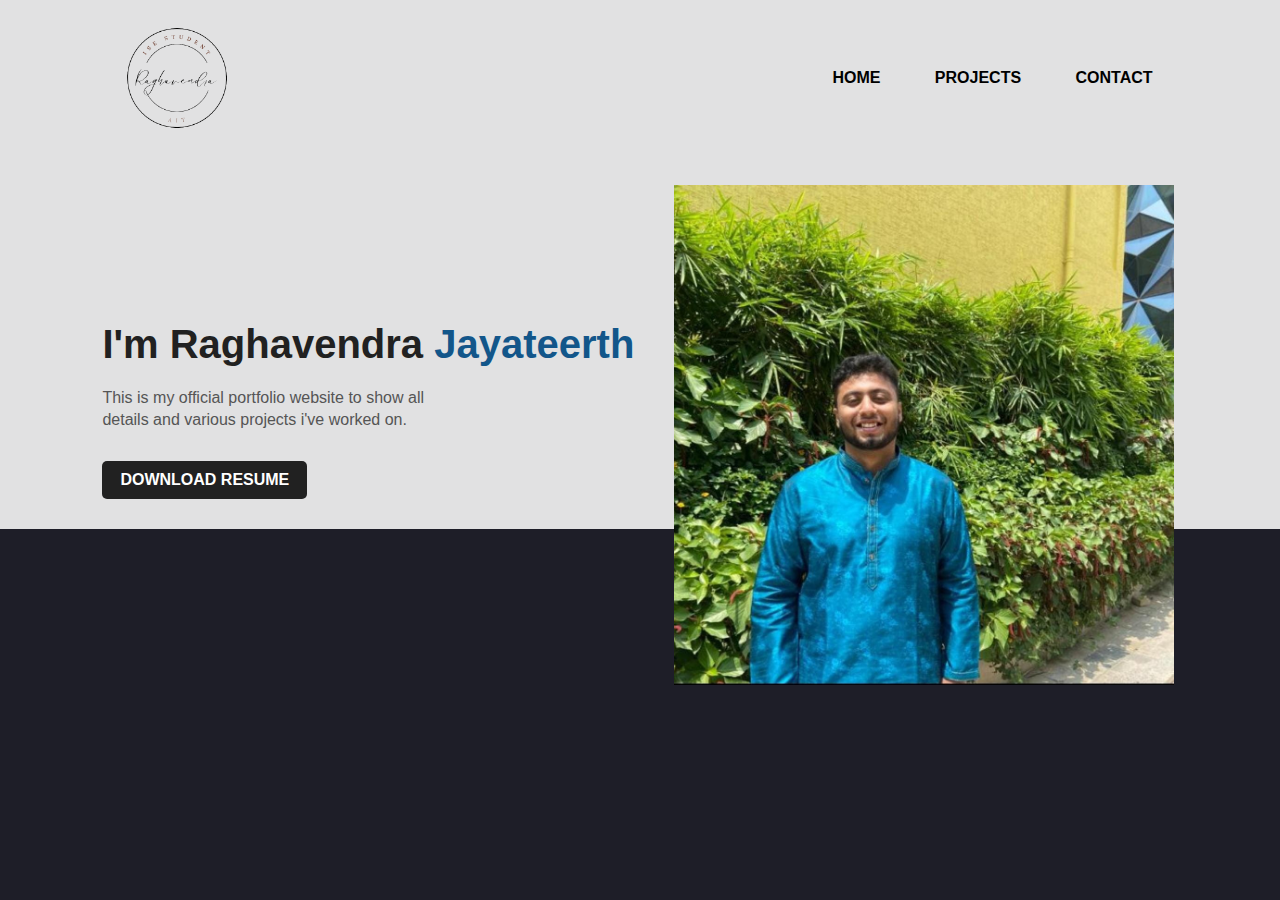
<file: index.html>
<!DOCTYPE html>
<html>
    <head>
        <title> Personal Portfolio</title>
        <link rel="stylesheet" href="stylesheet.css" class="logo">
        <meta name="viewport" content="width=device-width">
        
    </head>
    <body>
        <div class="hero">
            <nav>
                <img src="Raghavendra-removebg-preview.png">
                <ul>
                    <li><a href="home.html">HOME</a></li>
                    <li><a href="projects.html">PROJECTS</a></li>
                    <li><a href="contact.html">CONTACT</a></li>
                </ul>
            </nav>
            <div class="detel">
                <h1> I'm Raghavendra <span> Jayateerth</span></h1>
                <p>This is my official portfolio website to show all
                    <br> details and various projects i've worked on.</p>
                <a href="https://drive.google.com/file/d/1dTEU-MAbseiIfl8hNRQ618qXMBBm4Oa6/view?usp=sharing">DOWNLOAD RESUME</a>
            </div>
            <div class="image">
               <a href="https://www.linkedin.com/in/rj2001" ><img src="Dp.jpeg"></a>
            </div>
        </div> 
    </body>
</html>
</file>
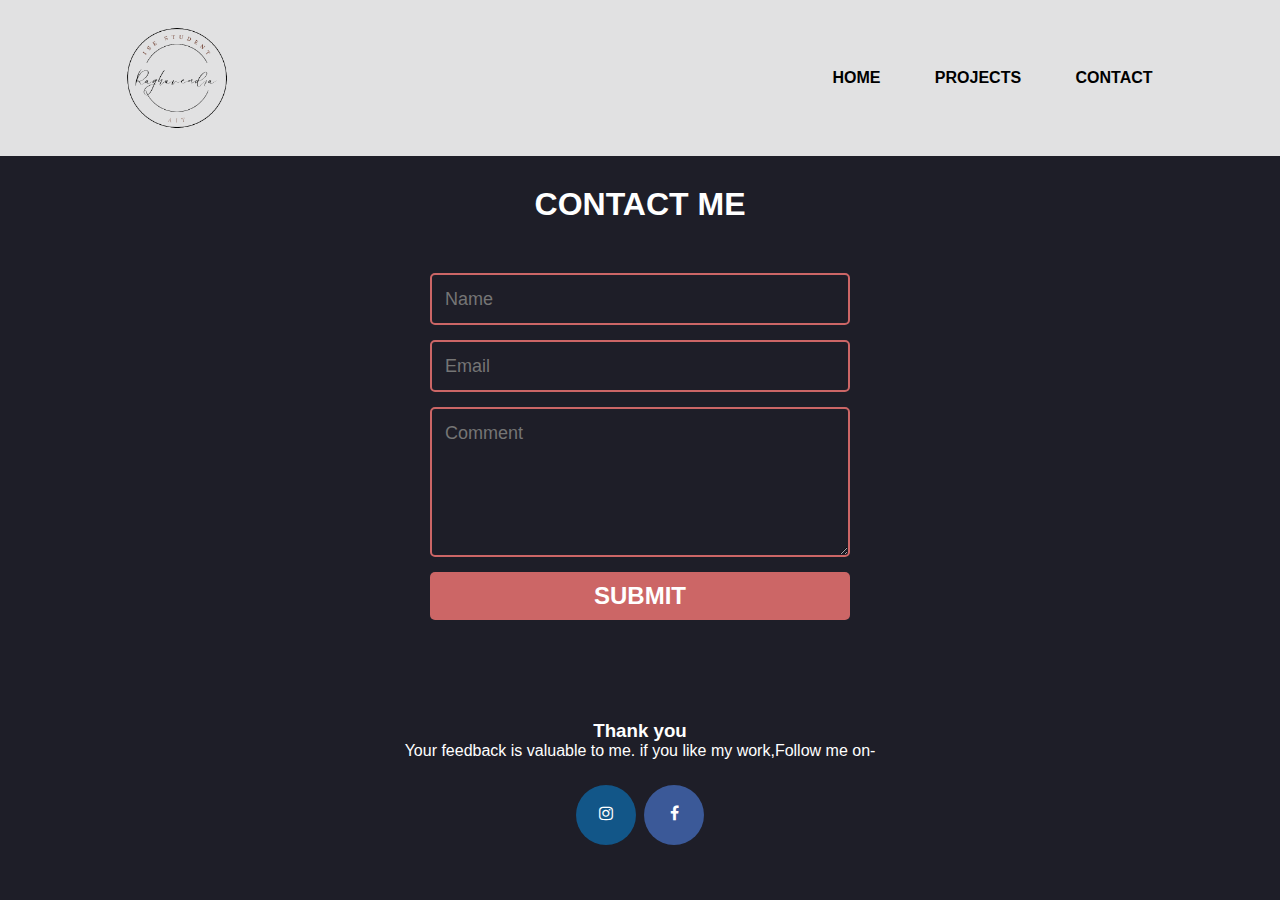
<file: contact.html>
<!DOCTYPE html>
<html>
    <head>
        <title> Personal Portfolio</title>
        <meta name="viewport" content="width=device-width">
        <link rel="stylesheet" href="stylesheet.css" class="logo">
        <link rel="stylesheet" href="https://cdnjs.cloudflare.com/ajax/libs/font-awesome/4.7.0/css/font-awesome.min.css">

        
    </head>
    <body>
        <div class="hero">
            <nav>
                <img src="Raghavendra-removebg-preview.png">
                <ul>
                    <li><a href="index.html">HOME</a></li>
                    <li><a href="projects.html">PROJECTS</a></li>
                    <li><a href="contact.html">CONTACT</a></li>
                </ul>
            </nav>
        </div>
        <div>
            <h1 class="head">CONTACT ME</h1>
            <form  action="https://formspree.io/f/mknegvra" method="POST">      
                <input name="name" type="text" class="feedback-input" placeholder="Name" />   
                <input name="email" type="text" class="feedback-input" placeholder="Email" />
                <textarea name="text" class="feedback-input" placeholder="Comment"></textarea>
                <input type="submit" value="SUBMIT"/>
              </form>
        </div>
        <footer>
            <div class="footer-content">
                <h3>Thank you</h3>
                <p>Your feedback is valuable to me. if you like my work,Follow me on- </p>
                
            </div>
            <div class="socials">
                <a href="  https://www.instagram.com/raghavj_/?igshid=YmMyMTA2M2Y%3D" class="fa fa-instagram"></a>
                <a href=" https://www.facebook.com/raghav.jayateerth.1" class="fa fa-facebook"></a>

            </div>
        </footer>
</file>
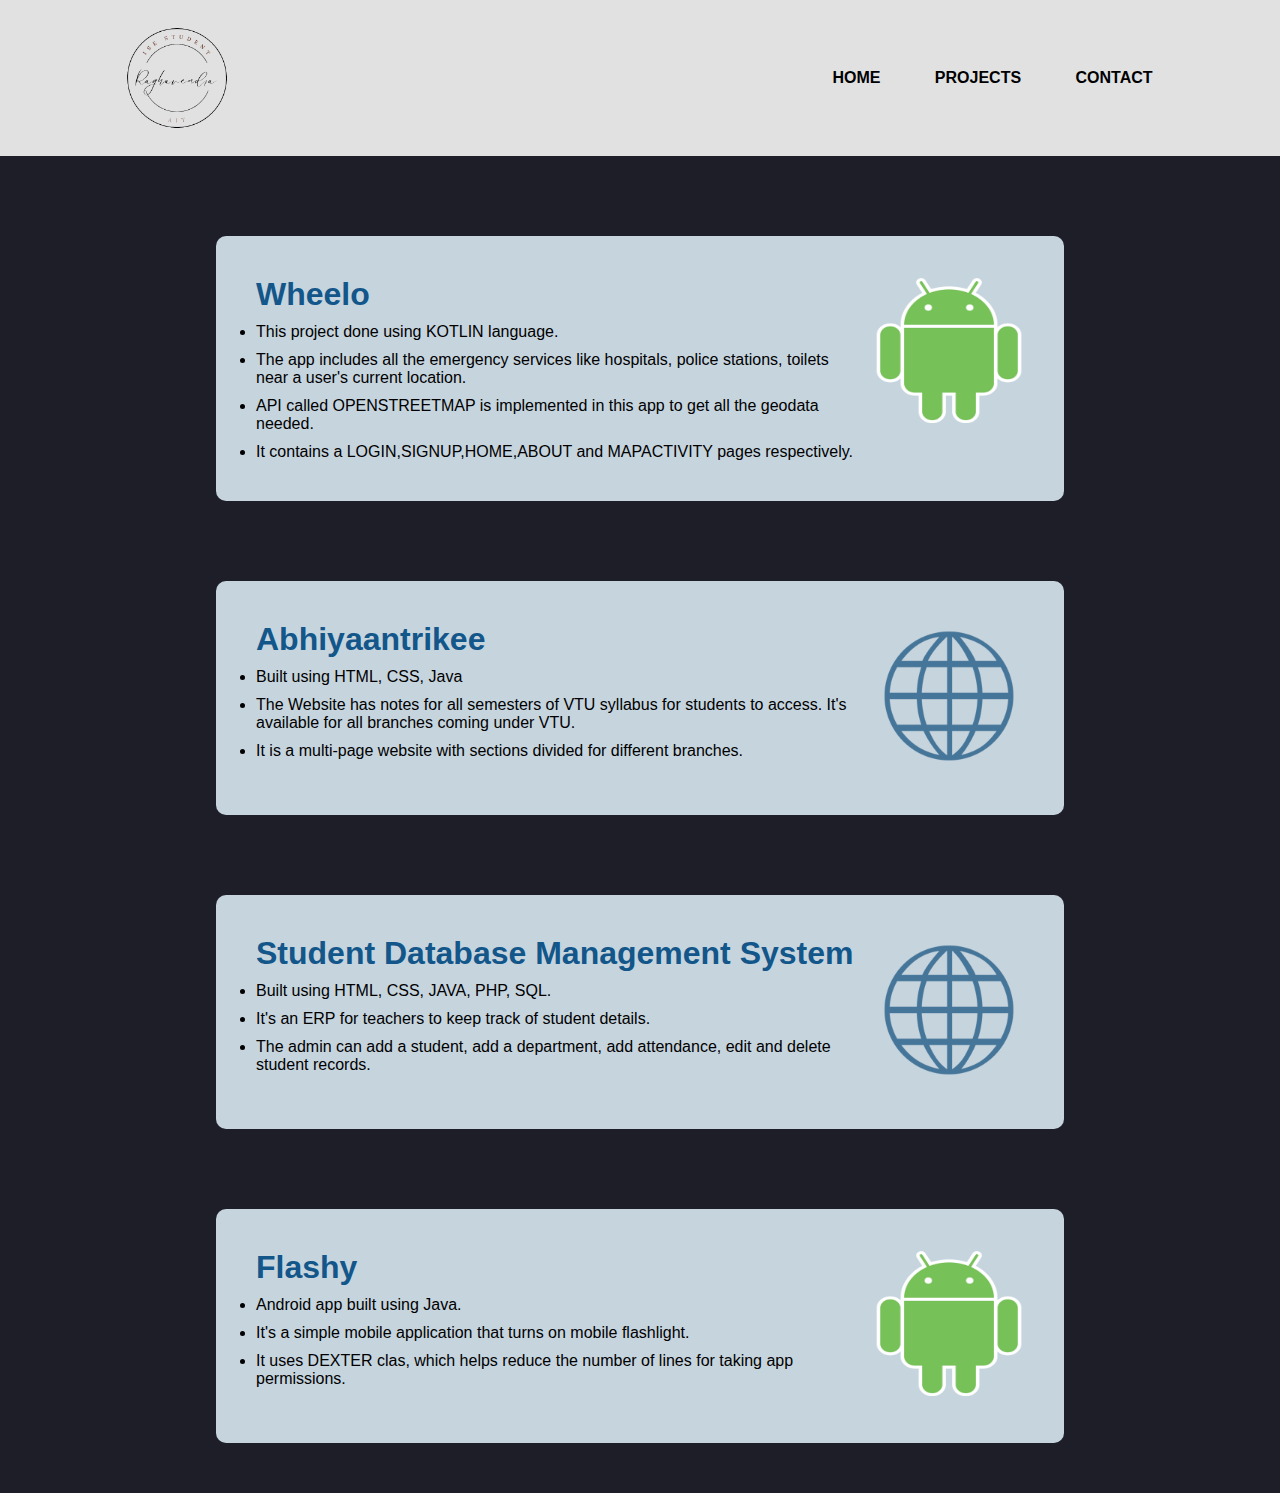
<file: projects.html>
<!DOCTYPE html>
<html>
    <head>
        <title> Personal Portfolio</title>
        <link rel="stylesheet" href="stylesheet.css" class="logo">
        <meta name="viewport" content="width=device-width">
        
    </head>
    <body>
        <div class="hero">
            <nav>
                <img src="Raghavendra-removebg-preview.png">
                <ul>
                    <li><a href="index.html">HOME</a></li>
                    <li><a href="projects.html">PROJECTS</a></li>
                    <li><a href="contact.html">CONTACT</a></li>
                </ul>
            </nav>
        </div>
        <div class="wannabe-body">
            <div class="section">
                <div class="text1">
                    <a href="https://github.com/Raghavj2000/WheelchairGuidance1"> <h1> Wheelo</h1></a>
                   <ul>
                    <li>This project done using KOTLIN language.</li>
                    <li>The app includes all the emergency services like hospitals, police stations, toilets near a user's current location.</li>
                    <li>API called OPENSTREETMAP is implemented in this app to get all the geodata needed.</li>
                    <li>It contains a LOGIN,SIGNUP,HOME,ABOUT and MAPACTIVITY pages respectively.</li>
                   </ul>
                </div>
                <a href="https://github.com/Raghavj2000/WheelchairGuidance1"><img src="android.webp"></a>

            </div>
        </div>
        <div class="wannabe-body">
            <div class="section">
                <div class="text1">
                  <a href="https://github.com/Abhiyaantrikee2021/Abhiyaantrikee"><h1> Abhiyaantrikee </h1></a>
                   <ul>
                    <li>Built using HTML, CSS, Java</li>
                    <li>The Website has notes for all semesters of VTU syllabus for students to access. It's available for all branches coming
                        under VTU.</li>
                    <li>It is a multi-page website with sections divided for different branches.</li>
                   </ul>
                </div>
                <a href="https://github.com/Abhiyaantrikee2021/Abhiyaantrikee"><img src="web.png"></a>

            </div>
        </div>

        <div class="wannabe-body">
            <div class="section">
                <div class="text1">
                 <a href="https://github.com/Raghavj2000/Student-Database-management-system"> <h1> Student Database Management System</h1></a>
                 <ul>
                    <li>Built using HTML, CSS, JAVA, PHP, SQL.</li>
                    <li>It's an ERP for teachers to keep track of student details. </li>
                    <li> The admin can add a student, add a department, add attendance, edit and delete student records.</li>
                   </ul>
                </div>
                <a href="https://github.com/Raghavj2000/Student-Database-management-system"><img src="web.png"></a>

            </div>
            <div class="wannabe-body">
                <div class="section">
                    <div class="text1">
                     <a href="https://github.com/Raghavj2000/Flashy"> <h1> Flashy</h1></a>
                     <ul>
                        <li>Android app built using Java.</li>
                        <li>It's a simple mobile application that turns on mobile flashlight. </li>
                        <li>It uses DEXTER clas, which helps reduce the number of lines for taking app permissions.</li>
                       </ul>
                    </div>
                    <a href="https://github.com/Raghavj2000/Flashy"><img src="android.webp"></a>
    
                </div>
        </div>
</file>
<file: stylesheet.css>
*{
    margin:0;
    padding:0;
    font-family: sans-serif;
    
}

.hero{
    position: relative;
    width: 100%;
    height:100%;
    background: #E1E1E2;
}

nav{
    display: flex;
    width: 84%;
    margin: auto;
    padding: 3px 0;
    align-items: center;
    justify-content: space-between;
}
nav ul li {
    display: inline-block;
    list-style: none;
    margin: 25px 25px;
}
img{
    height: 150px;
    width: 150px;
}
nav ul li a{
     text-decoration: none;
     color: black;
     font-weight: bold;

}
nav ul li a:hover{
    color:rgb(18, 86, 138); 
}
.detel{
    margin-left: 8%;
    margin-top: 13%;
}
.detel h1{
    font-size: 40px;
    color: #212121;
    margin-bottom: 20px;
}
span{
    color: rgb(18, 86, 138); 
}
.detel p{
    color : #555;
    line-height: 22px;
}
.detel a{
    background: #212121;
    padding: 10px 18px;
    text-decoration: none;
    font-weight: bold;
    color: #ffffff;
    display: inline-block;
    margin:30px 0;
    border-radius: 5px;

}
.image{
width: 20%;
height: 65%;
position: absolute;
bottom:0;
right: 100px;
}

.image img{
    height:500px;
    width: 500px;
    left:50%;
    bottom:0;
    transform: translateX(-50%);
    transition:bottom ls, left ls;

}
@import url(https://fonts.googleapis.com/css?family=Montserrat:400,700);

body { background:rgb(30,30,40); }
form { max-width:420px; margin:50px auto; margin-bottom: 100px;}

.feedback-input {
  color:white;
  font-family: Helvetica, Arial, sans-serif;
  font-weight:500;
  font-size: 18px;
  border-radius: 5px;
  line-height: 22px;
  background-color: transparent;
  border:2px solid #CC6666;
  transition: all 0.3s;
  padding: 13px;
  margin-bottom: 15px;
  width:100%;
  box-sizing: border-box;
  outline:0;
}

.feedback-input:focus { border:2px solid #CC4949; }

textarea {
  height: 150px;
  line-height: 150%;
  resize:vertical;
}

[type="submit"] {
  font-family: 'Montserrat', Arial, Helvetica, sans-serif;
  width: 100%;
  background:#CC6666;
  border-radius:5px;
  border:0;
  cursor:pointer;
  color:white;
  font-size:24px;
  padding-top:10px;
  padding-bottom:10px;
  transition: all 0.3s;
  margin-top:-4px;
  font-weight:700;
}
[type="submit"]:hover { background:#CC4949; }

.head{
    text-align: center;
    color: #ffffff;
    font-family: 'Trebuchet MS', 'Lucida Sans Unicode', 'Lucida Grande', 'Lucida Sans', Arial, sans-serif;
}
.fa {
    padding: 20px;
    font-size: 30px;
    width: 50px;
    text-align: center;
    text-decoration: none;
    margin: 5px 2px;
  }
  .head{
    margin-top: 30px;
  }
  .fa:hover {
    opacity: 0.7;
}
.fa-facebook {
    background: #3B5998;
    height: 20px;
    width:20px;
    border-radius: 50%;
    color: white;
    margin-bottom: 10px;
}
.fa-instagram {
    height: 20px;
    width: 20px;
    border-radius: 50%;
    background: #125688;
    color: white;
    margin-bottom: 10px;
  }
  .footer-content{
    margin-top: 30px;
    text-align: center;
    color: #ffffff;
  }
.socials{
    margin-top: 20px;
    text-align: center;
}
.wannabe-body{
    margin: 0;
    font-family:'Times New Roman', Times, serif;
    
}

.section{
    background-color: #c6d4de;
    border-radius: 10px;
    
    display: flex;
    justify-content: space-between;
    padding:40px;
    width:60%; 
    margin: 5rem auto 0 auto;
    margin-bottom: 50px;

}
.section h1{
    color: rgb(18, 86, 138);
    margin: 0;
}
.section img{
    height: 150px;
    width: 150px;
    
}
.section ul li{
    font-family: sans-serif;
    margin-top: 10px;
    margin-right: 15px;
}
.text1 a:link { text-decoration: none; }
</file>
